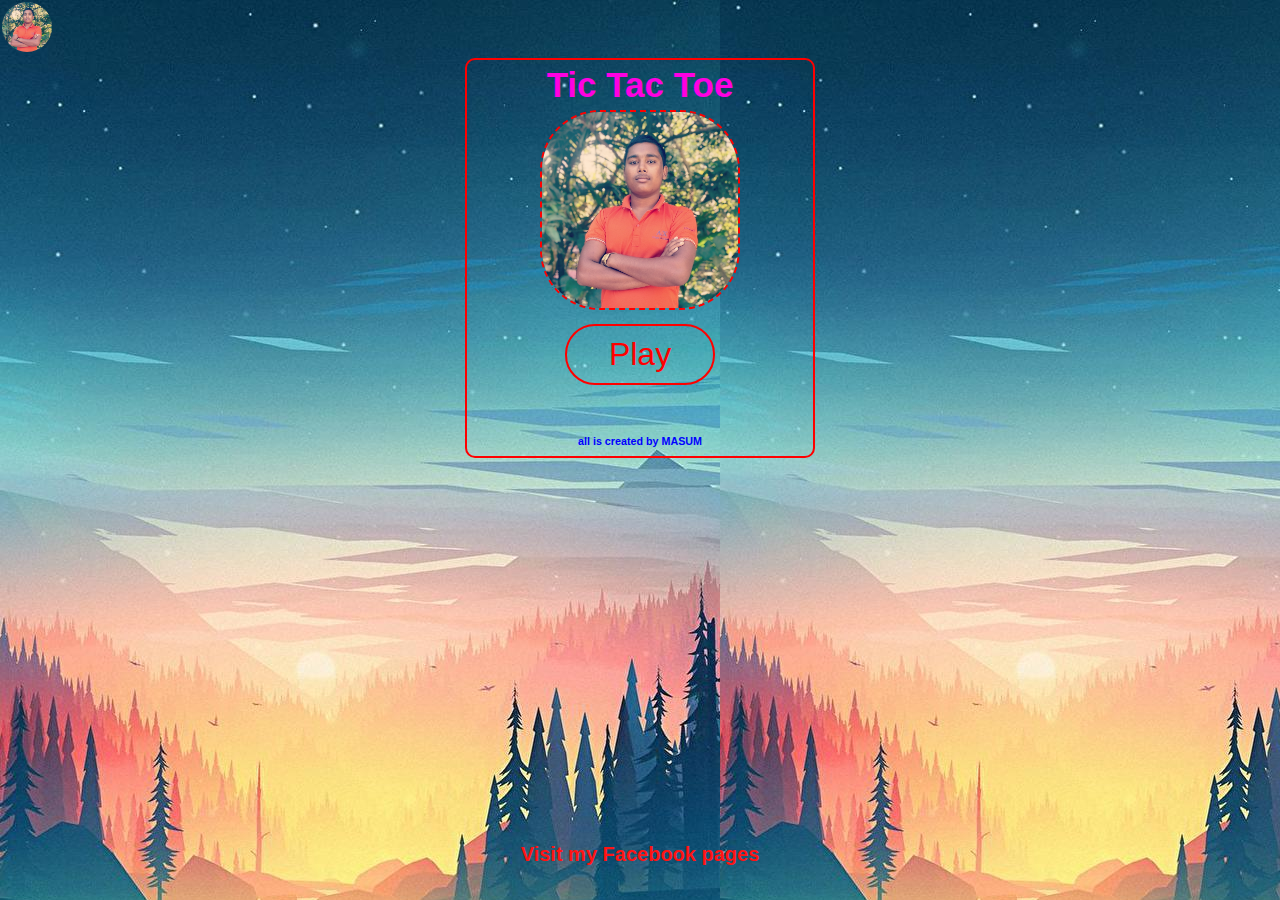
<file: index.html>
<!--  created by Masum  -->
<!DOCTYPE html>
<html lang="en">
<head>
  <meta charset="UTF-8">
  <meta name="viewport" content="width=device-width, initial-scale=1.0">
  <meta http-equiv="X-UA-Compatible" content="ie=edge">
  <link rel="stylesheet" href="choose.css" type="text/css" media="all" />
  
  <title>Tic Tac Toe - MASUM</title>
</head>
<body>
  






  
  
  <div class="all_gameInone">
    <div class="front">
       

      <div class="welcome">
        <h4>Tic Tac Toe</h4>
      </div>
      <div class="imgdiv">
        <img src="masum.jpg" alt="">
      </div>
      <div class="btn">
         <button class="button7" type="submit">Play</button>
        <div class="btn_btn">
          <button class="player1" type="submit">1P</button>
          <button class="player2" type="submit">2P</button>
        </div>
      </div>
        <div class="copyright">
        <h6><a href="https://www.facebook.com/page.masum" target="_blank" >all is created by MASUM</a></h6>
      </div>
    </div>
  </div>

    <div class="by_by">
      <div class="by1">
       <img src="masum.jpg" alt="">
       <h1>MASUM</h1>
     </div>
  </div>
      <div class="visit">
        <div class="visit1">
         <h1><a href="https://www.facebook.com/page.masum" target="_blank"> Visit my Facebook  pages </a></h1>
         </div>
      </div>

  <script src="choose.js" type="text/javascript" charset="utf-8"></script>
</body>
</html>
</file>
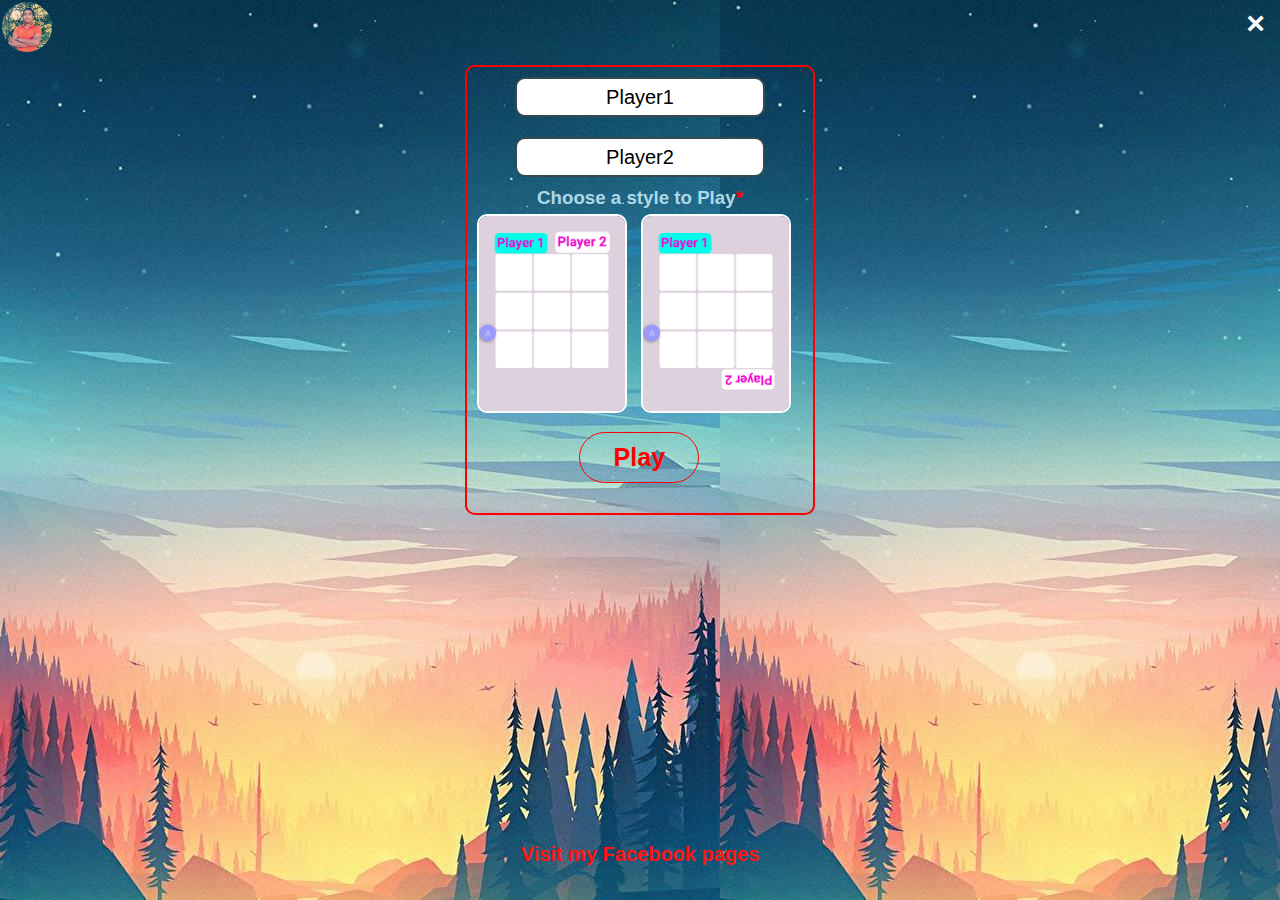
<file: choose.html>
<!--  created by Masum  -->
<!DOCTYPE html>
<html lang="en">
<head>
  <meta charset="UTF-8">
  <meta name="viewport" content="width=device-width, initial-scale=1.0">
  <meta http-equiv="X-UA-Compatible" content="ie=edge">
  <title>Tic Tac Toe - MASUM</title>
  <link rel="stylesheet" href="index.css" type="text/css" media="all" />
</head>
<body>
  
  <div class="game_play">
    
    <div class="choose_box_style">
      <div class="play_name">
        <input type="text" class="player1_input" value="Player1" />
        <input type="text" class="player2_input" value="Player2" />
      </div>
      <h3 style="color: lightblue;">Choose a style to Play<span style="color:red">*</span></h3>
      <div class="box_style">
        <div class="box_box1">
          <img class="one_style" src="one_style.jpg" alt="One_style" />
          <img class="two_style" src="two_style.jpg" alt="Two_style" />
      <button class="submit_1" type="submit">Play</button>
      </div>
     
    </div>
    </div>
    
  <div class="playsection">
    <div class="showName">
    <div class="slider"></div>
      <h1 class="p1">Player 1</h1>
      <h1 class="p2">Player 2</h1>
    </div>
     <div class="play-area">
      <section>
        <span class="box1"></span>
        <span class="box2"></span>
        <span class="box3"></span>
      </section>
      <section>
        <span class="box4"></span>
        <span class="box5"></span>
        <span class="box6"></span>
      </section>
      <section>
        <span class="box7"></span>
        <span class="box8"></span>
        <span class="box9"></span>
      </section>
    </div>
  
    <button class="again_main" type="submit"> Again </button>
  </div>
  <div class="result_section">
    <h1><span class="show_player">Player 1</span> won the game🎉</h1>
    <div class="button_board">
      <button class="agian_btn" type="submit">Again</button>
      <button class="quiet_btn" type="submit">Quiet</button>
    </div>
  </div>
  </div>
   <div class="by_by">
    <div class="by1">
    <img src="masum.jpg" alt="">
    <h1>MASUM</h1>
  </div>
  </div>
      <div class="visit">
    <div class="visit1">
      
    <h1><a href="https://www.facebook.com/page.masum" target="_blank"> Visit my Facebook  pages </a></h1>
    </div>
  </div>
 <h1 class="crose1">&times;</h1>
  <script src="app.js" type="text/javascript" charset="utf-8"></script>
</body>
</html>
</file>
<file: choose.css>
*{

  margin: 0;

  padding: 0;
  box-sizing: border-box;
  font-family: sans-serif;
}

.g-signin2 {
poosition: absulate:
  left: 50%;
  margin: 100px;
}
body{
  background: url('back.jpg');
   
}

.all_gameInone {

   margin-top: 10px;


  position: absolute;

  top: 0;
  left: 50%;
  transform: translate(-50%, 12%);
  transition: all 0.3s ease;
  
}
.front {
  width: 350px;
  height: 400px;
 border: 2px solid red;
  border-radius: 10px;
  text-align: center;
  align-items: center;
  justify-content: center;
  display: block;
}
.welcome {
  margin-top: 15px;
 font-size: 35px;
 font-weight: 500;
 color: #ff00e1;
 margin: 5px;
 border-radius: 30px;
}

.imgdiv img {
  width: 200px;
  border-radius: 30%;
  border: 2px dashed  red;
}
.btn {
  margin: 10px;
}
.btn button {
  width: 150px;
  padding: 10px;
  font-size: 32px;
  border-radius: 30px;
  border: 2px solid red;
  background: none;
  outline: none;
  color: red;
}
.btn_btn {
  display: none;
}
.btn button:hover {
  background: red;
  color: #fff;
}
.copyright {
  position: relative;
 top: 40px;
}
.copyright h6 a {
  outline: none;
  text-decoration: none;
  color: blue;
}
.choose_game_play {
  width: 350px;
  height: 300px;
  border-radius: 10px;
   background:  linear-gradient(100deg, #14ffe9, #ffeb3b);
  text-align: center;
  align-items: center;
  justify-content: center;
  box-shadow: 2px 1px 2px 1px #4c5659;
  display: none;
}
.com_opt , .play_opt {
  position: relative;
  top: 20%;
  width: 250px;
  padding: 10px;
  font-size: 10px;
  font-weight: 300;
  border-radius: 40px;
  border: 2px solid red;
  margin: 30px;
  color: #1600ff;

}
.com_opt:hover , .play_opt:hover {
  background: red;
 color: #fff;
} 

.by_by {

  position: absolute;

  top: 2px;
  left:2px;
}
.by1 {
  position: relative;
  width: 100%;
  display: flex;
  border-radius: 22px;
  overflow: hidden;
}
.by_by img {
  width: 50px;
  border-radius: 70%;
  z-index: 2;
  animation: dydy 7s ease infinite;
}
@keyframes dydy {
  0%{
    opacity: 0;
    width: 0px;
  }
  10%{
    opacity: 1;
    width: 50px;
  }
  90%{
    opacity: 1;
    width: 50px;
  }
  100%{
    opacity: 0;
    width: 0px;
  }
  
}
.by_by h1 {
  position: relative;
  font-size: 30px;
  margin-top: 8px;
  color: #fff;
  left: -100%;
  animation: byby 7s ease infinite;
}
@keyframes byby {
  0%{
    position: relative;
    opacity: 0;
    left: -100%;
  }
  20%{
    position: relative;
    opacity: 1;
    left: 0%;
  }
  80%{
    position: relative;
    opacity: 1;
    left: 0%;
  }
  100%{
    position: relative;
    opacity: 0;
    left: -100%;
  }
}

.visit {
  position: absolute;
  width: 360px;
  height: 30px;
  top: 92%;
  left: 50%;
  transform: translate(-50% , 50%);
  align-items: center;
  justify-content: center;
  text-align: center;
}
.visit1 {
  position: relative;
  overflow: hidden;
  text-align: center;
  align-items: center;
  justify-content: center;
  width: 360px;
  height: 30px;
  
}
.visit1 h1 {
  font-size: 20px;
  position: relative;
  top: 0px;
  animation:toto 9s ease infinite;
}
.visit1 h1 a {
  outline: none;
  text-decoration: none;
  color: #ff1414;
}
@keyframes toto {
  0%{
    position: relative;
    opacity: 0;
   left:400px
  }
  30%{
    position: relative;
    opacity: 1;
   left:0px
  }
  70%{
    position: relative;
    opacity: 1;
   left:0px
  }
  100%{
    position: relative;
    opacity: 0;
   left:-400px
  }
}
</file>
<file: index.css>
/*    

Created by MASUM

*/

button {
  background: none;
  border: 2px solid red;
  border-radius: 20px;
  outline: none;
  color: #fff;
}
button:hover {
  color: #fff;
  background: red;
}
*{
  margin: 0;
  padding: 0;
  box-sizing: border-box;
  font-family: sans-serif;
}
::selection{
  color: #fff;
}
body{
  background: url('back.jpg');
   
}
.game_play{
  margin-top: 20px;
  position: absolute;
  top: 0;
  left: 50%;
  transform: translate(-50%, 10%);
  transition: all 0.3s ease;
}
/* select box*/
.choose_box_style {
 width: 350px;
 height: 450px;
 align-items: center;
 text-align: center;
 justify-content: center;
 border-radius: 10px;
 background: none;
 border: 2px solid red;
 display: block;
}
.play_name input{
  width: 250px;
  height: 40px;
  font-size: 20px;
  padding: 3px;
  margin: 10px;
  outline: none;
  border: 2px solid #354a50;
  text-align: center;
  border-radius: 10px;
}
.play_name input:hover {
  border: 2px solid red;
  
}
.box_style {
  position: relative;
  display: flex;
  left: 5px;
}
.box_style img {
  width: 150px;
  border: 2px solid #fff;
  border-radius: 10px;
  margin: 5px;
}
.box_style img:hover {
  border: 2px solid #00ff0c;
  
}
.box_style button {
  position: relative;
  left: 30%;
  padding: 10px;
  margin: 10px;
  width: 120px;
  font-size: 25px;
  border-radius: 30px;
  border: 1px solid red;
  outline: none;
  font-weight: bolder;
  color: red;
  background: none;
 display: block;
}
.box_style button:hover {
  background: red;
  color: #fff;
}

.playsection {
  display: none;
}

.play-area section{

  display: flex;

  margin-bottom: 1px;
}
.play-area section span{
  display: block;
  height: 90px;
  width: 90px;
  margin: 2px;
  color: #56baed;
  font-size: 40px;
  line-height: 80px;
  text-align: center;
  border-radius: 5px;
  background: #d6dee0;
}


.again_main {
  padding: 10px;
  width: 100px;
  margin: 10px;
  border-radius: 30px;
  background: none;
  color: #fff;
  outline: none;
  font-weight: 500;
  font-size: 25px;
  border: 2px solid red;
}
.again_main:hover {
  background: red;
}
.play-area section span h3 {
  pointer-events: none;
}
.showName {
  display: flex;
  justify-content: space-between;
  color: #00ff43;
  margin: 10px;
}
.showName h1 {
  z-index: 2;
}
.pactive{
  position: absolute;
  top: 85%;
  left: 60%;
  transform: rotateX(180deg);
}

.slider {
  position: absolute;
  width: 120px;
  height: 40px;
  background: red;
  border-radius: 10px;
  margin: 5px;
  left: 0;
  top: 0;
  z-index: -1;
transition: 0.5s;
}
.result_section {
  width: 350px;
  height: 200px;
  border: 2px solid red;
  border-radius: 10px;
  text-align: center;
  align-items: center;
  margin-top: 50px;
  transition: all 0.5s ease;
  display: none;
  
}
.active_result{
  display: block;
}

.result_section h1 {
  font-size: 28px;
  margin: 5px;
  margin-top: 50px;
  color: red;
}
.result_section h1 span {
  color: green;
}
.button_board {
  display: flex;
  justify-content: space-between;
}
.button_board button {
  position: relative;
  margin: 10px;
  padding: 5px;
  font-size: 20px;
  color: red;
  border: 2px solid red;
  outline: none;
  border-radius: 30px;
}
.button_board button:hover {
  color: #fff;
}


.crose1 {
  position: absolute;
  top: 5px;
  right: 15px;
  outline: none;
  text-decoration: none;
  color: #fff;
}
.crose1:hover {
  color: red;
}



.by_by {



  position: absolute;

  top: 2px;
  left:2px;
}
.by1 {
  position: relative;
  width: 100%;
  display: flex;
  border-radius: 22px;
  overflow: hidden;
}
.by_by img {
  width: 50px;
  border-radius: 70%;
  z-index: 2;
  animation: dydy 7s ease infinite;
}
@keyframes dydy {
  0%{
    opacity: 0;
    width: 0px;
  }
  10%{
    opacity: 1;
    width: 50px;
  }
  90%{
    opacity: 1;
    width: 50px;
  }
  100%{
    opacity: 0;
    width: 0px;
  }
  
}
.by_by h1 {
  position: relative;
  font-size: 30px;
  margin-top: 8px;
  color: #fff;
  left: -100%;
  animation: byby 7s ease infinite;
}
@keyframes byby {
  0%{
    position: relative;
    opacity: 0;
    left: -100%;
  }
  20%{
    position: relative;
    opacity: 1;
    left: 0%;
  }
  80%{
    position: relative;
    opacity: 1;
    left: 0%;
  }
  100%{
    position: relative;
    opacity: 0;
    left: -100%;
  }
}

.visit {
  position: absolute;
  width: 360px;
  height: 30px;
  top: 92%;
  left: 50%;
  transform: translate(-50% , 50%);
  align-items: center;
  justify-content: center;
  text-align: center;
}
.visit1 {
  position: relative;
  overflow: hidden;
  text-align: center;
  align-items: center;
  justify-content: center;
  width: 360px;
  height: 30px;
  
}
.visit1 h1 {
  font-size: 20px;
  position: relative;
  top: 0px;
  animation:toto 9s ease infinite;
}
.visit1 h1 a {
  outline: none;
  text-decoration: none;
  color: #ff1414;
}
@keyframes toto {
  0%{
    position: relative;
    opacity: 0;
   left:400px
  }
  30%{
    position: relative;
    opacity: 1;
   left:0px
  }
  70%{
    position: relative;
    opacity: 1;
   left:0px
  }
  100%{
    position: relative;
    opacity: 0;
   left:-400px
  }
}
.o_btn {

  font-size: 50px;

}
</file>
